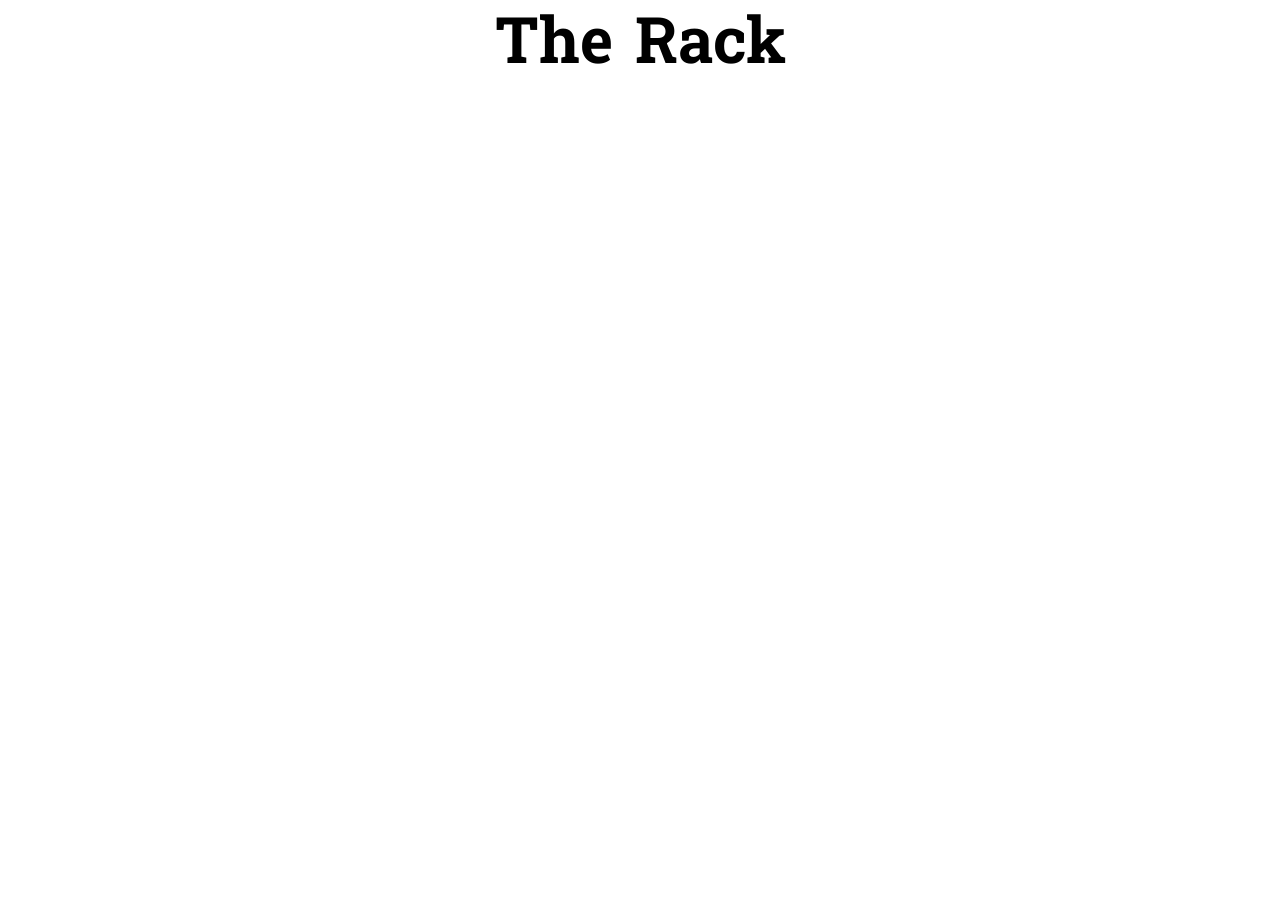
<file: index.html>
<!DOCTYPE html>
<html lang="en">
<head>
   <meta charset="UTF-8">
   <meta name="viewport" content="width=device-width, initial-scale=1.0">
   <link rel="stylesheet" href="./styles/the-rack.css">
   <link rel="preconnect" href="https://fonts.googleapis.com">
    <link rel="preconnect" href="https://fonts.gstatic.com" crossorigin>
    <link href="https://fonts.googleapis.com/css2?family=Google+Sans+Flex:opsz,wght@6..144,1..1000&family=Hanuman:wght@100..900&display=swap" rel="stylesheet">
   <title>The Rack</title>
</head>
<body>
   <h1 class="title">The Rack</h1>
</body>
</html>
</file>
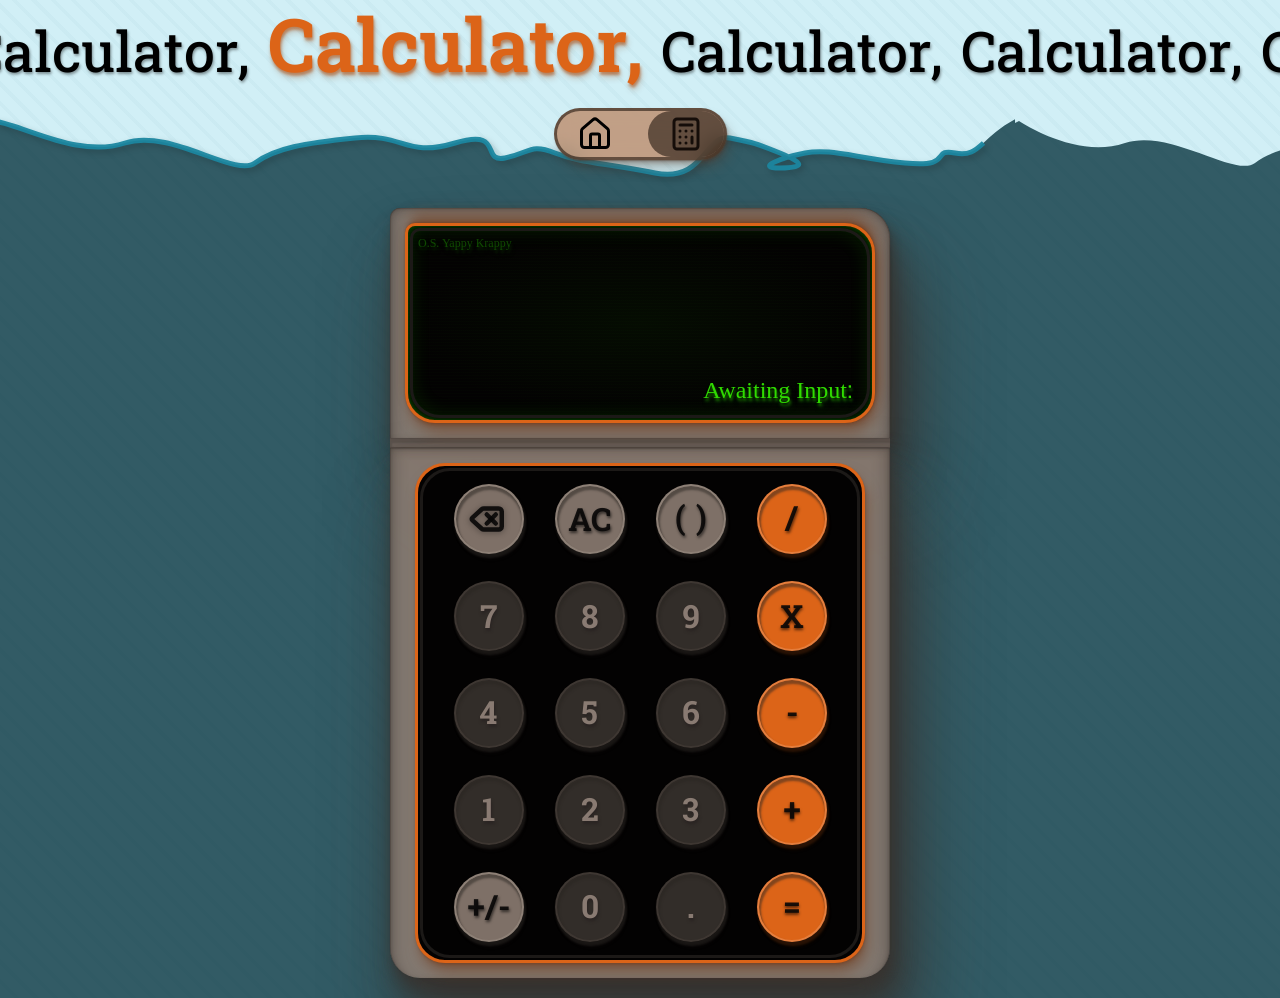
<file: pages/calculator.html>
<!DOCTYPE html>
<html lang="en">
<head>
    <meta charset="UTF-8">
    <meta name="viewport" content="width=device-width, initial-scale=1.0">
    <link rel="shorcut icon" href="../svg/favicon.svg">
    <link rel="preconnect" href="https://fonts.googleapis.com">
    <link rel="preconnect" href="https://fonts.gstatic.com" crossorigin>
    <link href="https://fonts.googleapis.com/css2?family=Google+Sans+Flex:opsz,wght@6..144,1..1000&family=Hanuman:wght@100..900&display=swap" rel="stylesheet">
    <link rel="stylesheet" href="../styles/calculator.css">
    <link rel="stylesheet" href="../styles/nav.css">
    <title>Calculator</title>
</head>
<body>
    <div class="infinity-title-container">
        <h1 class="infinity-title">Calculator, <span>Calculator,</span> Calculator, Calculator, Calculator, Calculator, Calculator, Calculator, Calculator, Calculator, </h1>
    </div>
    <nav>
        <div class="icon-holder" data-button="home">
            <svg xmlns="http://www.w3.org/2000/svg" viewBox="0 0 24 24">
                <path d="M15 21v-8a1 1 0 0 0-1-1h-4a1 1 0 0 0-1 1v8"/>
                <path d="M3 10a2 2 0 0 1 .709-1.528l7-6a2 2 0 0 1 2.582 0l7 6A2 2 0 0 1 21 10v9a2 2 0 0 1-2 2H5a2 2 0 0 1-2-2z"/>
            </svg>
        </div>
        <div class="selected" data-button="calculator">
            <svg xmlns="http://www.w3.org/2000/svg" viewBox="0 0 24 24">
                <rect width="16" height="20" x="4" y="2" rx="2"/>
                <line x1="8" x2="16" y1="6" y2="6"/>
                <line x1="16" x2="16" y1="14" y2="18"/>
                <path d="M16 10h.01"/>
                <path d="M12 10h.01"/>
                <path d="M8 10h.01"/>
                <path d="M12 14h.01"/>
                <path d="M8 14h.01"/>
                <path d="M12 18h.01"/>
                <path d="M8 18h.01"/>
            </svg>
        </div>
    </nav>
    <div class="squiggly-line"></div>
    <section class="main">
        <div class="calculator">
            <div class="frame top">
                <section class="screen">
                    <p class="starting">O.S. Yappy Krappy</p>
                    <p class="input">Awaiting Input<span>:</span></p>
                </section>
            </div>
            <div class="frame hinge"></div>
            <div class="frame bottom">
                <section class="buttons">
                    <div class="num-button num0" data-num="0"><p>0</p></div>
                    <div class="num-button num1" data-num="1"><p>1</p></div>
                    <div class="num-button num2" data-num="2"><p>2</p></div>
                    <div class="num-button num3" data-num="3"><p>3</p></div>
                    <div class="num-button num4" data-num="4"><p>4</p></div>
                    <div class="num-button num5" data-num="5"><p>5</p></div>
                    <div class="num-button num6" data-num="6"><p>6</p></div>
                    <div class="num-button num7" data-num="7"><p>7</p></div>
                    <div class="num-button num8" data-num="8"><p>8</p></div>
                    <div class="num-button num9" data-num="9"><p>9</p></div>
                    <div class="num-button dot" data-num="."><p>.</p></div>

                    <div class="operator-button equals" data-num="="><p>=</p></div>
                    <div class="operator-button plus" data-num="+"><p>+</p></div>
                    <div class="operator-button minus" data-num="-"><p>-</p></div>
                    <div class="operator-button multiply" data-num="*"><p>X</p></div>
                    <div class="operator-button divide" data-num="/"><p>/</p></div>

                    <div class="special-button delete" data-num="delete">
                        <svg xmlns="http://www.w3.org/2000/svg" viewBox="0 0 32 32">
                            <g transform="translate(2.5,4)">
                                <path d="M10 5a2 2 0 0 0-1.344.519l-6.328 5.74a1 1 0 0 0 0 1.481l6.328 5.741A2 2 0 0 0 10 19h10a2 2 0 0 0 2-2V7a2 2 0 0 0-2-2z"/>
                                <path d="m12 9 6 6"/>
                                <path d="m18 9-6 6"/>
                            </g>
                        </svg>
                    </div>
                    <div class="special-button clear" data-num="clear"><p>AC</p></div>
                    <div class="special-button parenthesis" data-num="parenthesis"><p><span>(</span> <span>)</span></p></div>
                    <div class="special-button positive-negative" data-num="positive-negative"><p>+/-</p></div>
                </section>
            </div>
        </div>
    </section>
    <script src="../scripts/calculator.js"></script>
    <script src="../scripts/nav.js"></script>
</body>
</html>
</file>
<file: styles/the-rack.css>
* {
   margin: 0;
   padding: 0;
   box-sizing: border-box;
   font-family: Hanuman;
}

.title {
   width: fit-content;
   margin: auto;
   font-size: 64px;
}

@view-transition {
    navigation: auto;
}
</file>
<file: styles/calculator.css>
* {
    margin: 0px;
    padding: 0px;
    box-sizing: border-box;
    font-family: Hanuman;
}

:root {
    --ease-out: cubic-bezier(0.506, -0.006, 0, 0.998);
    --ease-in: cubic-bezier(0.998, -0.006, 0.504, 1.001);
}

body {
    background-color: hsl(192 70% 65% / 0.3);
    background-image: repeating-linear-gradient(
      45deg,
      transparent,
      transparent 10px,
      hsl(192 70% 27% / 0.03) 10px,
      hsl(192 70% 27% / 0.03) 13.8px
   );
}
.infinity-title-container {
    overflow: hidden;
    white-space: nowrap;
}
.infinity-title {
    font-size: 56px;
    font-weight: 500;
    white-space: nowrap;
    margin-left: -2.5vw;
    text-shadow: 0.5px 1.5px 3px hsl(0 0% 0% / 0.4);
}
.infinity-title span {
    color: hsl(23 80% 48%);
    font-size: 74px;
    font-weight: 700;
    text-shadow:
        1px 3px 3px hsl(23 80% 38% / 0.6),
        2px 6px 6px hsl(23 80% 28% / 0.2);
}
.squiggly-line {
    height: 100px;
    max-width: 2000px;
    background-image: url("../svg/squiggly-line.svg");
    background-size: auto 100px;
    background-repeat: no-repeat;
}
section.main {
    display: flex;
    justify-content: center;
    background-color: hsl(192 70% 15% / 0.8);
}

/* ------------------------------- calculator ------------------------------- */

.calculator {
    display: flex;
    flex-wrap: wrap;
    flex-grow: 1;
    justify-content: center;
    max-width: 500px;
    margin: 0 5px 20px;
}

.screen,
.buttons {
    display: flex;
    justify-content: flex-end;
    align-items: flex-end;
    flex: 1 1 100%;
    height: 200px;
    padding: 10px 20px;
    background-color: hsl(23 10% 1%);
    border: 3px solid hsl(23 80% 48%);
    border-radius: 30px;
}
.screen::before,
.buttons::before {
    content: "";
    position: absolute;
    top: 2px;
    bottom: 2px;
    right: 2px;
    left: 2px;
    background: none;
    border: 3px solid hsl(23 10% 10%);
    border-radius: 30px;
    pointer-events: none;
}
.screen::before {
    border-top-left-radius: 10px;
}

/* ---------------------------------- frame --------------------------------- */
.frame {
    display: flex;
    flex: 1 1 100%;
    flex-wrap: wrap;
    justify-content: center;
    padding: 15px;
    background-color: hsl(24 10% 50% / 0.9);
    box-shadow: 
        0.6px 0.2px 0.6px hsl(24 10% 20% / 0.44) inset,
        1.5px 0.6px 1.6px -1.2px hsl(24 10% 20% / 0.37) inset,
        4.2px 1.6px 4.3px -2.4px hsl(24 10% 20% / 0.31) inset,
        10.9px 4.3px 11.3px -3.5px hsl(24 10% 20% / 0.24) inset,
        -0.6px 0.2px 0.6px hsl(24 10% 20% / 0.44) inset,
        -1.5px 0.6px 1.6px -1.2px hsl(24 10% 20% / 0.37) inset,
        -4.2px 1.6px 4.3px -2.4px hsl(24 10% 20% / 0.31) inset,
        -10.9px 4.3px 11.3px -3.5px hsl(24 10% 20% / 0.24) inset,
        0.2px 0.5px 0.7px hsl(24 10% 20% / 0.39),
        2.4px 7.1px 9.3px -0.4px hsl(24 10% 20% / 0.48),
        5.3px 15.8px 20.6px -0.9px hsl(24 10% 20% / 0.56),
        10.9px 32.4px 42.3px -1.3px hsl(24 10% 20% / 0.64),
        21px 62.6px 81.7px -1.7px hsl(24 10% 20% / 0.73);
}

.frame.top {
    margin-bottom: -5px;
    border-top-right-radius: 30px;
    border-top-left-radius: 10px;
}
.frame.bottom {
    margin-top: -5px;
    border-bottom-right-radius: 30px;
    border-bottom-left-radius: 30px;
}

.hinge {
    height: 10px;
    margin: 5px 0;
    padding: 0;
    background-color: hsl(24 10% 40% / 0.9);
    border-top: 1px solid hsl(24 10% 30% / 0.9);
    border-bottom: 1px solid hsl(24 10% 30%);
    box-shadow:
        1px 3px 2px 1px hsla(24, 10%, 20%, 0.3) inset;
}
/* --------------------------------- screen --------------------------------- */

.screen {
    position: relative;
    display: flex;
    flex-flow: column;
    overflow: hidden;
    border-top-left-radius: 10px;
    background:
    repeating-linear-gradient(
        to bottom,
        transparent 0,
        transparent 2px,
        hsl(107 100% 43% / 0.025) 3px
    ), radial-gradient(
        ellipse at center,
        hsl(107 100% 20% / 0.1),
        transparent 70%
    ),
    hsl(23 10% 1%);
    box-shadow: 
        0.5px -0.5px 0.8px hsl(107 100% 38%  / 0.1) inset,
        1.6px -1.6px 2.5px -0.8px hsl(107 100% 38%  / 0.1) inset,
        4.1px -4.1px 6.5px -1.7px hsl(107 100% 38%  / 0.1) inset,
        10px -10px 15.9px -2.5px hsl(107 100% 38%  / 0.1) inset,
        -0.5px 0.5px 0.8px hsl(107 100% 38%  / 0.1) inset,
        -1.6px 1.6px 2.5px -0.8px hsl(107 100% 38%  / 0.1) inset,
        -4.1px 4.1px 6.5px -1.7px hsl(107 100% 38%  / 0.1) inset,
        -10px 10px 15.9px -2.5px hsl(107 100% 38%  / 0.1) inset,

        0.2px -0.5px 0.7px hsl(23 60% 28% / 0.37),
        1px -3px 3.9px -0.9px hsl(23 60% 28% / 0.48),
        3.4px -10.7px 13.9px -1.7px hsl(23 60% 28% / 0.58),
        
        0.2px 0.5px 0.7px hsl(23 60% 28% / 0.37),
        1px 3px 3.9px -0.9px hsl(23 60% 28% / 0.48),
        3.4px 10.7px 13.9px -1.7px hsl(23 60% 28% / 0.58);
}
.screen p.os,
.screen p.starting {
    position: absolute;
    top: 10px;
    left: 10px;
    font-size: 12px;
    filter: blur(0.5px);
    animation: os 50ms infinite;
    color: hsl(107 100% 43% / 0.3);
    text-shadow:
        1px 3px 3px hsl(107 100% 38% / 0.2),
        2px 6px 6px hsl(107 100% 28% / 0.1);
    cursor: pointer;
}
.screen p.starting {
    animation: os 50ms;
    animation-iteration-count: 50;
}
.screen p.hidden {
    position: absolute;
    top: 10px;
    left: 10px;
    font-size: 12px;
    filter: blur(0.5px);
    animation: none;
    color: hsl(107 100% 43% / 0.3);
    text-shadow:
        1px 3px 3px hsl(107 100% 38% / 0.2),
        2px 6px 6px hsl(107 100% 28% / 0.1);
    cursor: pointer;
}
.screen p {
    font-family: 'Google Sans Flex';
    font-size: 24px;
    color: hsl(107 100% 43%);
    text-shadow:
        1px 3px 3px hsl(107 100% 38% / 0.6),
        2px 6px 6px hsl(107 100% 28% / 0.2);
}
.screen p span {
    animation: blink 2s step-end infinite;
}

/* ---------------------------------- buttons ---------------------------------- */

.buttons {
    position: relative;
    display: grid;
    align-items: center;
    height: 500px;
    max-width: 450px;
    grid-template: repeat(5, 1fr) / repeat(4, 1fr);
    gap: 10px 0;
    user-select: none;
    box-shadow:
        0.2px 0.5px 0.7px hsl(23 60% 28% / 0.37),
        1px 2.9px 3.8px -0.9px hsl(23 60% 28% / 0.48),
        3.4px 10.4px 13.5px -1.7px hsl(23 60% 28% / 0.58);
}
.num-button,
.operator-button,
.special-button {
    display: flex;
    height: 70px;
    width: 70px;
    margin: auto;
    justify-content: center;
    align-items: center;
    border-radius: 50%;
    box-shadow:
        1px 3px 2px 1px hsl(23 10% 15% / 0.5),
        2px 6px 3px hsl(23 10% 10% / 0.2);
    transition: box-shadow 0.15s var(--ease-in), transform 0.15s var(--ease-in);
}
.num-button {
    background-color: hsl(23 10% 20% / 0.9);
    border: 2px solid hsl(23 10% 25% / 0.6);
    box-shadow:
        1px 3px 2px 1px hsl(23 10% 15% / 0.5) inset,
        1px 3px 2px 1px hsl(23 10% 15% / 0.5),
        2px 6px 3px hsl(23 10% 10% / 0.2);
}
.operator-button {
    background-color: hsl(23 80% 48%);
    border: 2px solid hsl(23 80% 63% / 0.6);
    box-shadow:
        1px 3px 2px 1px hsl(23 10% 15% / 0.5) inset,
        1px 3px 2px 1px hsl(23 80% 15% / 0.5),
        2px 6px 3px hsl(23 80% 10% / 0.2);
}
.special-button {
    background-color: hsl(23 10% 50% / 0.9);
    border: 2px solid hsl(23 10% 55% / 0.6);
    box-shadow:
        1px 3px 2px 1px hsl(23 10% 15% / 0.5) inset,
        1px 3px 2px 1px hsl(23 10% 15% / 0.5),
        2px 6px 3px hsl(23 10% 10% / 0.2);
}
.num-button p,
.operator-button p,
.special-button p {
    display: inline-block;
    transform: translateY(4px);
    cursor: default;
    font-weight: 700;
    font-size: 32px;
    color: hsl(23 10% 3% / 0.9);
    text-shadow: 0.5px 1.5px 3px hsl(0 0% 0% / 0.6);
    transition: transform 0.25s, text-shadow 0.25s;
    transition-timing-function: var(--ease-in);
}
.num-button p {
    color: hsl(23 10% 53% / 0.9);
    text-shadow: 1px 3px 3px hsl(0 10% 13% / 0.6);
}

.special-button.parenthesis p,
.operator-button.divide p {
    transform: translateY(2px);
}
@media (hover: hover) {
    .num-button:hover p,
    .operator-button:hover p,
    .special-button:hover p {
        transform: translateY(0px);
        text-shadow: 1.8px 5.5px 3px hsl(0 0% 0% / 0.5);
        transition-timing-function: var(--ease-out);
    }

    .num-button:hover,
    .operator-button:hover,
    .special-button:hover {
        transform: translateY(-2px);
        transition: box-shadow 0.15s var(--ease-out), transform 0.01s var(--ease-out);
    }
    .num-button:hover {
        background-color: hsl(23 10% 20% / 0.9);
        border: 2px solid hsl(23 10% 25% / 0.6);
        box-shadow:
            1.5px 4.5px 3px 1px hsl(23 100% 0% / 0.2) inset,
            2px 3px 2px 1px hsl(23 10% 15% / 0.5),
            3px 9px 3px hsl(23 10% 10% / 0.2);
    }
    .operator-button:hover {
        background-color: hsl(23 80% 48%);
        border: 2px solid hsl(23 80% 63% / 0.6);
        box-shadow:
            1.5px 4.5px 3px 1px hsl(23 100% 0% / 0.2) inset,
            2px 3px 2px 1px hsl(23 80% 15% / 0.5),
            3px 9px 3px hsl(23 80% 10% / 0.2);
    }
    .special-button:hover {
        background-color: hsl(23 10% 50% / 0.9);
        border: 2px solid hsl(23 10% 55% / 0.6);
        box-shadow:
            1.5px 4.5px 3px 1px hsl(23 100% 0% / 0.2) inset,
            2px 3px 2px 1px hsl(23 10% 15% / 0.5),
            3px 9px 3px hsl(23 10% 10% / 0.2);
    }
}


.num-button:active,
.operator-button:active,
.special-button:active,
.num-button.pressed,
.operator-button.pressed,
.special-button.pressed {
    transform: translateY(4px);
    transition: box-shadow 0.1s var(--ease-out), transform 0.01s var(--ease-out);
}
.num-button:active,
.num-button.pressed {
    box-shadow:
    3px 9px 9px 1px hsl(23 100% 0% / 0.5) inset,
    1px 3px 1.5px hsl(23 10% 20% / 0.3);
}
.operator-button:active,
.operator-button.pressed {
    box-shadow:
    3px 9px 9px 1px hsl(23 100% 0% / 0.5) inset,
    1px 3px 1.5px hsl(23 10% 20% / 0.3);
}
.special-button:active,
.special-button.pressed {
    box-shadow:
    3px 9px 9px 1px hsl(23 100% 0% / 0.5) inset,
    1px 3px 1.5px hsl(23 10% 20% / 0.3);
}



.num-button:active h1,
.operator-button:active h1,
.special-button:active h1 {
    transform: translateY(1px);
}

.special-button.delete svg {
    width: 48px;
    height: 48px;
    filter: drop-shadow(0.5px 1.5px 3px hsl(0 0% 0% / 0.4));
    fill: none;
    stroke: hsl(23 10% 3% / 0.9);
    stroke-width: 3px;
    stroke-linecap: round;
    stroke-linejoin: round;
    will-change: auto;
    transition: transform 0.15s var(--ease-in), filter 0.15s var(--ease-in);
}
.special-button.delete:hover svg {
    transform: translate(-4px, 0px);
    filter: drop-shadow(1px 3px 3px hsl(0 0% 0% / 0.4));
    transition: transform 0.15s var(--ease-out), stroke 0.15s;
}
.special-button.delete:active svg {
    transform: translate(0px, 0px);
    stroke: hsl(23 10% 3% / 0.6);
    transition: transform 0.15s var(--ease-out) 0.1s;
}


.num-button.num0 {
    grid-row: 5 / 6;
    grid-column: 2 / 3;
}
.num-button.num1 {
    grid-row: 4 / 5;
    grid-column: 1 / 2;
}
.num-button.num2 {
    grid-row: 4 / 5;
    grid-column: 2 / 3;
}
.num-button.num3 {
    grid-row: 4 / 5;
    grid-column: 3 / 4;
}
.num-button.num4 {
    grid-row: 3 / 4;
    grid-column: 1 / 2;
}
.num-button.num5 {
    grid-row: 3 / 4;
    grid-column: 2 / 3;
}
.num-button.num6 {
    grid-row: 3 / 4;
    grid-column: 3 / 4;
}
.num-button.num7 {
    grid-row: 2 / 3;
    grid-column: 1 / 2;
}
.num-button.num8 {
    grid-row: 2 / 3;
    grid-column: 2 / 3;
}
.num-button.num9 {
    grid-row: 2 / 3;
    grid-column: 3 / 4;
}
.num-button.dot {
    grid-row: 5 / 6;
    grid-column: 3 / 4;
}

.operator-button.equals {
    grid-row: 5 / 6;
    grid-column: 4 / 5;
}
.operator-button.plus {
    grid-row: 4 / 5;
    grid-column: 4 / 5;
}
.operator-button.minus {
    grid-row: 3 / 4;
    grid-column: 4 / 5;
}
.operator-button.multiply {
    grid-row: 2 / 3;
    grid-column: 4 / 5;
}
.operator-button.divide {
    grid-row: 1 / 2;
    grid-column: 4 / 5;
}

.special-button.delete {
    grid-row: 1 / 2;
    grid-column: 1 / 2;
}
.special-button.clear {
    grid-row: 1 / 2;
    grid-column: 2 / 3;
}
.special-button.parenthesis {
    grid-row: 1 / 2;
    grid-column: 3 / 4;
}
.special-button.positive-negative {
    grid-row: 5 / 6;
    grid-column: 1 / 2;
}

/* --------------------------------- @media --------------------------------- */

@media screen and (width <= 650px) {
    .infinity-title {
        transform: translateX(-290px);
    }
}
@media screen and (width <= 500px) {
    .buttons {
        height: fit-content;
        grid-template: repeat(5, 80px) / repeat(4, 1fr);
    }
    .num-button,
    .operator-button,
    .special-button {
        height: 70px;
        width: 70px;
    }
    .num-button p,
    .operator-button p,
    .special-button p {
        font-size: 32px;
    }
}
@media screen and (width <= 400px) {
    .calculator {
        margin-bottom: 30px;
    }
    .buttons {
        height: fit-content;
        grid-template: repeat(5, 70px) / repeat(4, 1fr);
    }
    .num-button,
    .operator-button,
    .special-button {
        height: 65px;
        width: 65px;
    }
    .num-button p,
    .operator-button p,
    .special-button p {
        font-size: 28px;
    }
}
@media screen and (width <= 360px) {
    .num-button,
    .operator-button,
    .special-button {
        height: 55px;
        width: 55px;
    }
    .num-button p,
    .operator-button p,
    .special-button p {
        font-size: 24px;
    }
}

/* ------------------------------- animations ------------------------------- */

@keyframes blink {
    50% { opacity: 0;}
}

@keyframes os {
    10% {
        filter: blur(0.5px);
        color: hsl(107 100% 43% / 0.3);
        text-shadow:
            1px 3px 3px hsl(107 100% 38% / 0.2),
            2px 6px 6px hsl(107 100% 28% / 0.1);
    }
    30% {
        filter: blur(0.5px);
        color: hsl(107 100% 43% / 0.4);
        text-shadow:
            1px 3px 3px hsl(107 100% 38% / 0.3),
            2px 6px 6px hsl(107 100% 28% / 0.2);
    }
    40% {
        filter: blur(0.7px);
        color: hsl(107 100% 43% / 0.6);
        text-shadow:
            1px 3px 3px hsl(107 100% 38% / 0.4),
            2px 6px 6px hsl(107 100% 28% / 0.3);
    }
    57% {
        filter: blur(0.3px);
        color: hsl(107 100% 43% / 0.2);
        text-shadow:
            1px 3px 3px hsl(107 100% 38% / 0.1),
            2px 6px 6px hsl(107 100% 28% / 0.05);
    }
    69% {
        filter: blur(0.6px);
        color: hsl(107 100% 43% / 0.4);
        text-shadow:
            1px 3px 3px hsl(107 100% 38% / 0.3),
            2px 6px 6px hsl(107 100% 28% / 0.3);
    }
    83% {
        filter: blur(0.7px);
        color: hsl(107 100% 43% / 0.1);
        text-shadow:
            1px 3px 3px hsl(107 100% 38% / 0.1),
            2px 6px 6px hsl(107 100% 28% / 0.01);
    }
    90% {
        filter: blur(0.5px);
        color: hsl(107 100% 43% / 0.3);
        text-shadow:
            1px 3px 3px hsl(107 100% 38% / 0.2),
            2px 6px 6px hsl(107 100% 28% / 0.1);
    }
}

@view-transition {
    navigation: auto;
}
</file>
<file: styles/nav.css>
* {
    margin: 0px;
    padding: 0px;
    box-sizing: border-box;
    font-family: Hanuman;
}

:root {
    --ease-out: cubic-bezier(0.506, -0.006, 0, 0.998);
    --ease-in: cubic-bezier(0.998, -0.006, 0.504, 1.001);
}

a {
    color: black;

}

nav {
    display: flex;
    gap: 15px;
    position: absolute;
    left: 0;
    right: 0;
    margin: 0 auto;
    width: fit-content;
    height: fit-content;
    border-radius: 30px;
    border: 3px solid hsl(23 40% 10% / 0.6);
    backdrop-filter: blur(10px);
    background-color: hsl(23 50% 48% / 0.6);
    box-shadow: 
        0.3px 0.5px 0.7px hsl(23 30% 25% / 0.36),
        0.8px 1.6px 2px -0.8px hsl(23 30% 25% / 0.36),
        2.1px 4.1px 5.2px -1.7px hsl(23 30% 25% / 0.36),
        5px 10px 12.6px -2.5px hsl(23 30% 25% / 0.36);
}



nav svg {
    box-sizing: content-box;
    width: 36px;
    height: 36px;
    margin: 0 10px;
    padding: 5px 0;
    fill: none;
    stroke: currentColor;
    stroke-width: 2px;
    stroke-linecap: round;
    stroke-linejoin: round;
}

nav .selected,
nav .icon-holder {
    position: relative;
    width: fit-content;
    height: 46px;
    padding: 0 10px;
    border-radius: 30px;
    background-color: none;
    transition: background-color 0.2s var(--ease-in), transform 0.2s var(--ease-in);
}
nav .icon-holder:hover {
    background-color: hsl(23 40% 10% / 0.2);
    transition: background-color 0.2s var(--ease-out);
}
nav .selected::before {
    content: "";
    position: absolute;
    inset: 0;
    background-color: hsl(23 40% 10% / 0.6);
    border-radius: 30px;
    transform: translateX(var(--pull-x));
    transition: transform 0.2s linear;
}

@view-transition {
    navigation: auto;
}
</file>
